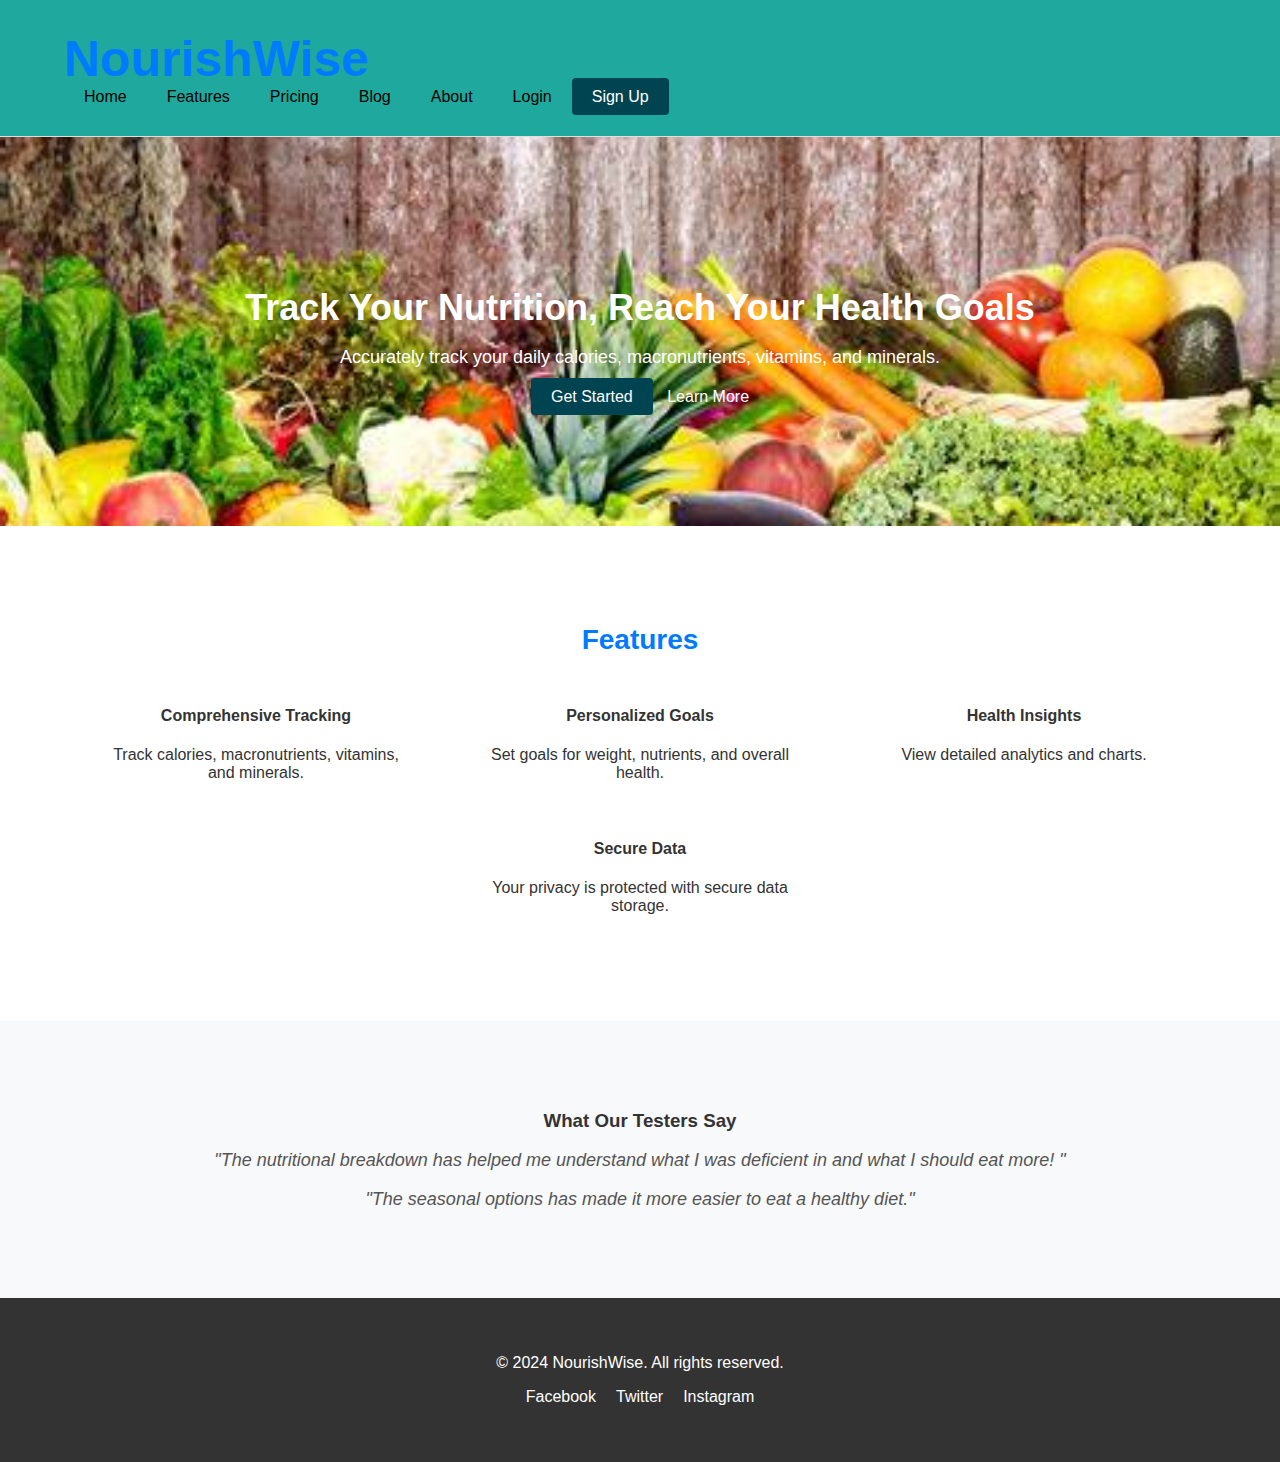
<file: iindex.html>
<!DOCTYPE html>
<html lang="en">
<head>
    <meta charset="UTF-8">
    <meta name="viewport" content="width=device-width, initial-scale=1.0">
    <title>NourishWise - Track Your Nutrition</title>
    <link rel="stylesheet" href="style.css">
</head>
<body>
    <!-- Header Section -->
    <header>
        <div class="container">
            <div class="logo">
                <h1>NourishWise</h1>
            </div>
            <nav>
                <ul>
                    <li><a href="#home">Home</a></li>
                    <li><a href="#features">Features</a></li>
                    <li><a href="#pricing">Pricing</a></li>
                    <li><a href="#blog">Blog</a></li>
                    <li><a href="#about">About</a></li>
                    <li><a href="#login">Login</a></li>
                    <li><a href="#signup" class="cta">Sign Up</a></li>
                </ul>
            </nav>
        </div>
    </header>

    <!-- Hero Section -->
    <section id="hero">
        <div class="container">
            <h2>Track Your Nutrition, Reach Your Health Goals</h2>
            <p>Accurately track your daily calories, macronutrients, vitamins, and minerals.</p>
            <div class="buttons">
                <a href="#signup" class="cta">Get Started</a>
                <a href="#features">Learn More</a>
            </div>
        </div>
    </section>

    <!-- Features Section -->
    <section id="features">
        <div class="container">
            <h3>Features</h3>
            <div class="feature-grid">
                <div class="feature">
                    <h4>Comprehensive Tracking</h4>
                    <p>Track calories, macronutrients, vitamins, and minerals.</p>
                </div>
                <div class="feature">
                    <h4>Personalized Goals</h4>
                    <p>Set goals for weight, nutrients, and overall health.</p>
                </div>
                <div class="feature">
                    <h4>Health Insights</h4>
                    <p>View detailed analytics and charts.</p>
                </div>
                <div class="feature">
                    <h4>Secure Data</h4>
                    <p>Your privacy is protected with secure data storage.</p>
                </div>
            </div>
        </div>
    </section>

    <!-- Testimonials Section -->
    <section id="testimonials">
        <div class="container">
            <h3>What Our Testers Say</h3>
            <blockquote>"The nutritional breakdown has helped me understand what I was deficient in and what I should eat more! "</blockquote>
            <blockquote>"The seasonal options has made it more easier to eat a healthy diet."</blockquote>
        </div>
    </section>

    <!-- Pricing Section
    <section id="pricing">
        <div class="container">
            <h3>Choose Your Plan</h3>
            <div class="pricing-grid">
                <div class="plan">
                    <h4>Free Plan</h4>
                    <p>Basic tracking with essential features.</p>
                    <a href="#signup" class="cta">Sign Up for Free</a>
                </div>
                <div class="plan">
                    <h4>Premium Plan</h4>
                    <p>Advanced features like detailed tracking and analytics.</p>
                    <a href="#signup" class="cta">Go Premium</a>
                </div>
            </div>
        </div>
    </section> -->

    <!-- Footer Section -->
    <footer>
        <div class="container">
            <p>&copy; 2024 NourishWise. All rights reserved.</p>
            <ul class="socials">
                <li><a href="#">Facebook</a></li>
                <li><a href="#">Twitter</a></li>
                <li><a href="#">Instagram</a></li>
            </ul>
        </div>
    </footer>

</body>
</html>
</file>
<file: style.css>
/* General Styles */
body {
    font-family: Arial, sans-serif;
    margin: 0;
    padding: 0;
    color: #333;
}

.container {
   /* background: url(nutrition.jpeg);*/
    width: 90%;
    max-width: 1200px;
    margin: auto;
    padding: 20px;
}

a {
    text-decoration: none;
    color: inherit;
}

/* Header Styles */
header {
    background-color: #1fa89d;
    padding: 10px 0;
    border-bottom: 1px solid #e0e0e0;
    display: flex;
    justify-content: space-between;
    align-items: flex-end;
}

header .logo h1 {
    margin: 0;
    font-size: 50px;
    color: #007BFF;
}
nav ul {
    list-style-type: none;
    padding: 0;
    margin: 0;
    display: flex;
}

nav ul li a {
    padding: 10px 20px;
    color: black;
    transition: color 0.3s;
}

nav ul li a:hover {
    color: #0056b3;
}

.cta {
    background-color: #004452;
    color: #fff;
    padding: 10px 20px;
    border-radius: 4px;
}

/* Hero Section */
#hero {
    background: url(OIP.jpeg);
    
    background: #fa8072 url('OIP.jpeg') no-repeat center center/cover;
    color: #fff;
    text-align: center;
    padding: 100px 20px;
    object-fit: cover;
    background-size: cover; /* Ensures the image covers the container without distortion */
     background-position: center; /* Centers the image in the container */
      background-repeat: no-repeat;
}

#hero h2 {
    font-size: 36px;
    margin-bottom: 10px;
}

#hero p {
    font-size: 18px;
    margin-bottom: 20px;
}

#hero .buttons a {
    margin: 5px;
}

/* Features Section */
#features {
    padding: 50px 0;
    text-align: center;
}

#features h3 {
    margin-bottom: 30px;
    font-size: 28px;
    color: #007BFF;
}

.feature-grid {
    display: flex;
    justify-content: space-around;
    flex-wrap: wrap;
}

.feature {
    width: 45%;
    max-width: 300px;
    margin-bottom: 20px;
}

/* Testimonials Section */
#testimonials {
    background-color: #f8f9fa;
    padding: 50px 0;
    text-align: center;
}

#testimonials blockquote {
    font-size: 18px;
    font-style: italic;
    color: #555;
}

/* Pricing Section */
#pricing {
    padding: 50px 0;
    text-align: center;
}

.pricing-grid {
    display: flex;
    justify-content: space-around;
}

.plan {
    width: 45%;
    max-width: 300px;
    padding: 20px;
    border: 1px solid #e0e0e0;
    border-radius: 5px;
}

/* Footer Section */
footer {
    background-color: #333;
    color: #fff;
    padding: 20px 0;
    text-align: center;
}

footer ul.socials {
    list-style-type: none;
    padding: 0;
    display: flex;
    justify-content: center;
}

footer ul.socials li {
    margin: 0 10px;
}

footer ul.socials li a {
    color: #fff;
    transition: color 0.3s;
}

footer ul.socials li a:hover {
    color: #007BFF;
}
@keyframes animation {
    0%   {background: url(nutrition.jpeg);}
    25%  {background: url(https://th.bing.com/th?id=OIP.g9meiANJcKP0ekLeCy4laQHaE7&w=306&h=204&c=8&rs=1&qlt=90&o=6&dpr=1.3&pid=3.1&rm=2);}
    50%  {background: url(https://th.bing.com/th?id=OIP.g9meiANJcKP0ekLeCy4laQHaE7&w=306&h=204&c=8&rs=1&qlt=90&o=6&dpr=1.3&pid=3.1&rm=2);}
    100% {background: url(nutrition.jpeg);}
  }
</file>
